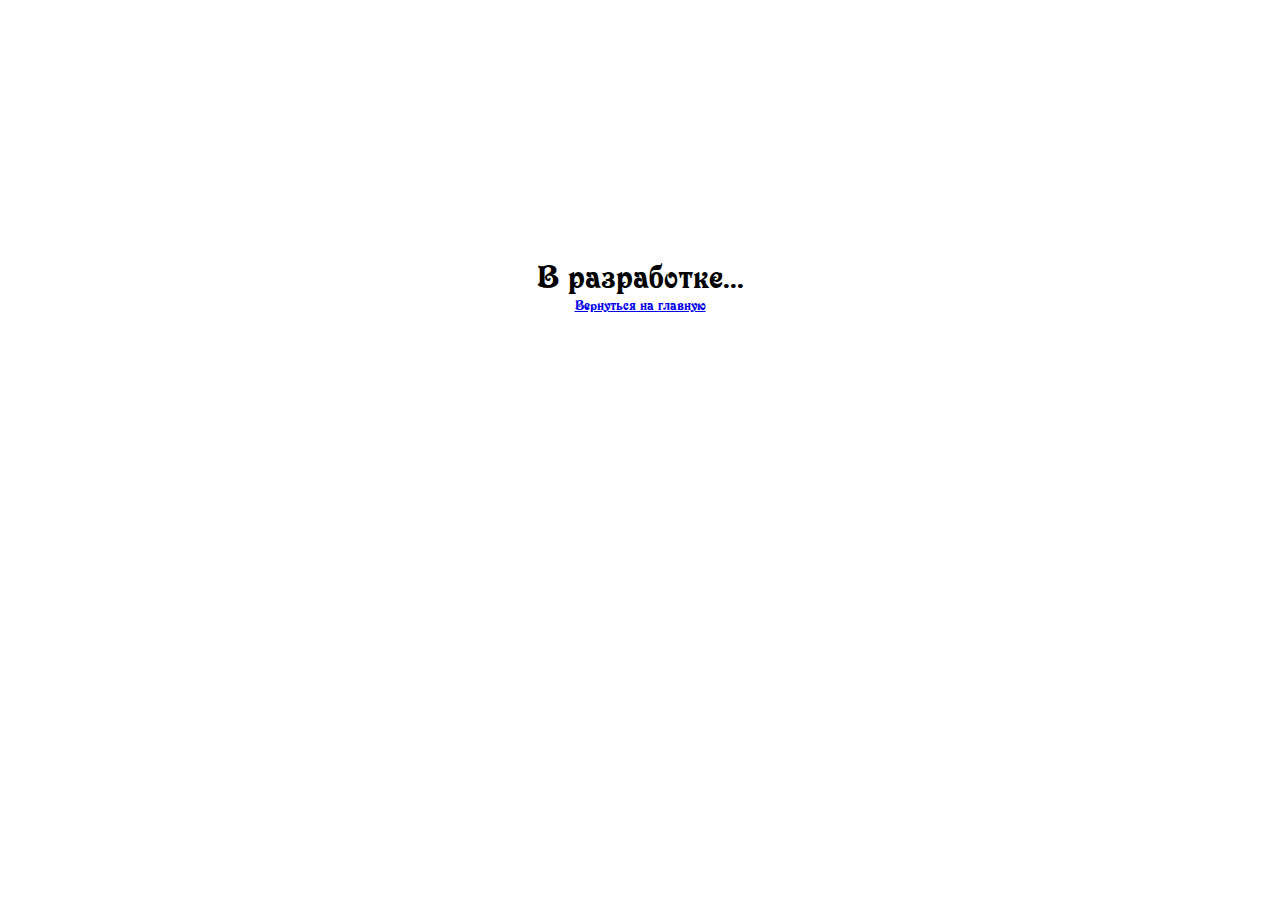
<file: html/comingSoon.html>
<!DOCTYPE html>
<html lang="ru">
<head>
	<meta charset="UTF-8">
	<meta name="viewport" content="width=device-width">
	<title>В разработке</title>
	<link rel="stylesheet" type="text/css" href="../css/style.css">
</head>
<body>
	<div class="coming-soon">
	<p>В разработке...</p>
	<a href="../index.html" title="Вернуться на главную страницу">Вернуться на главную</a>
	</div>

</body>
</html>
</file>
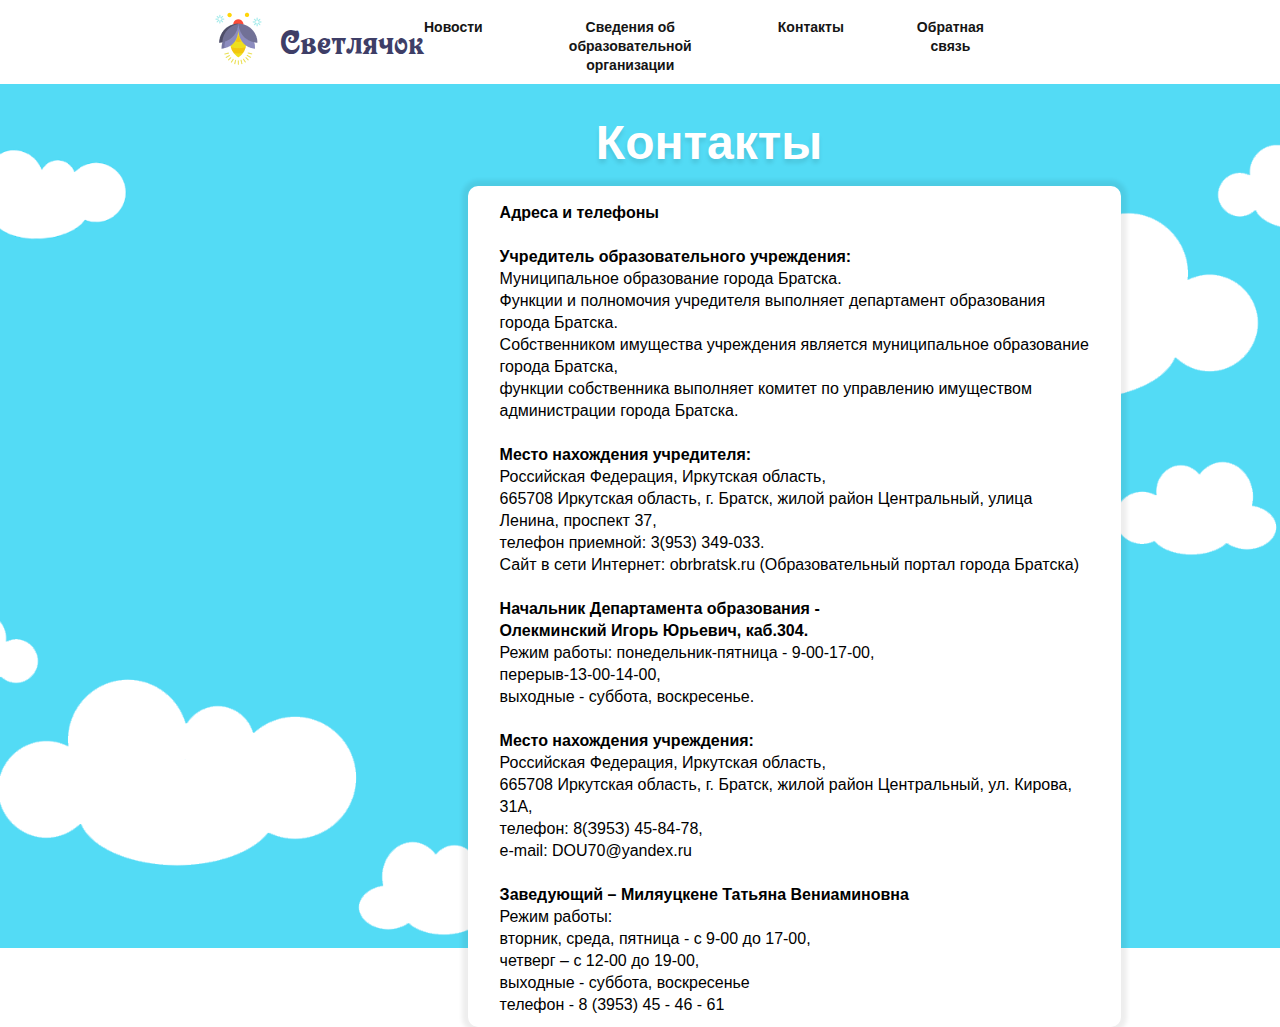
<file: html/contact.html>
<!DOCTYPE html>
<html lang="ru">
<head>
	<meta charset="UTF-8">
	<meta name="viewport" content="width=device-width">
	<link rel="stylesheet" href="../css/style.css">
	<link rel="stylesheet" href="../css/contact.css">
	<title>Контакты</title>
</head>
<body>
	<div class="content">
		<header>
			<div class="logo">
				<a href="../index.html" class="logo__link" title="Главная">
					<img class="logo__img" src="../img/header/firefly.png" alt="Светлячок">
					<p class="logo__text">Светлячок</p>
				</a>
			</div>

			<div class="nav">
				<a href="news.html">Новости</a>
				<a href="information.html">Сведения об образовательной организации</a>
				<a href="contact.html">Контакты</a>
				<a href="comingSoon.html">Обратная связь</a>
			</div>
		</header>
		<div class="main">
			<div class="main-content">
				<p class="main-content__contacts-head title">
					Контакты
				</p>
				<div class="main-content__contacts-box description">
					<span class="subtitle">Адреса и телефоны</span><br><br> 
					
					<span class="subtitle">Учредитель образовательного учреждения:</span><br>
					Муниципальное образование города Братска.<br> 
					Функции и полномочия учредителя выполняет департамент образования<br>
					города Братска.<br>
					Собственником имущества учреждения является муниципальное образование<br> города Братска,<br>
					функции собственника выполняет комитет по управлению имуществом<br> администрации города Братска.<br><br>

					<span class="subtitle">Место нахождения учредителя:</span><br> 
					Российская Федерация, Иркутская область,<br> 
					665708 Иркутская область, г. Братск, жилой район Центральный, улица<br> Ленина, проспект 37,<br>
					телефон приемной: 3(953) 349-033.<br> 
					Сайт в сети Интернет: obrbratsk.ru (Образовательный портал города Братска)<br><br>
					

					<span class="subtitle">Начальник Департамента образования - <br>
					Олекминский Игорь Юрьевич, каб.304.</span><br>
					Режим работы: понедельник-пятница - 9-00-17-00,<br>
					перерыв-13-00-14-00,<br>
					выходные - суббота, воскресенье.<br><br>
					<span class="subtitle">Место нахождения учреждения: </span><br>
					Российская Федерация, Иркутская область,<br>
					665708 Иркутская область, г. Братск, жилой район Центральный, ул. Кирова,<br>
					31А,<br>
					телефон: 8(З95З) 45-84-78,<br> 
					e-mail: DOU70@yandex.ru<br><br>


					<span class="subtitle">Заведующий – Миляуцкене Татьяна Вениаминовна</span><br>
					Режим работы:<br>
					вторник, среда, пятница - с 9-00 до 17-00,<br>
					четверг – с 12-00 до 19-00,<br> 
					выходные - суббота, воскресенье<br>
					телефон - 8 (3953) 45 - 46 - 61
				</div>
			</div>
		</div>
	</div>
</body>
</html>
</file>
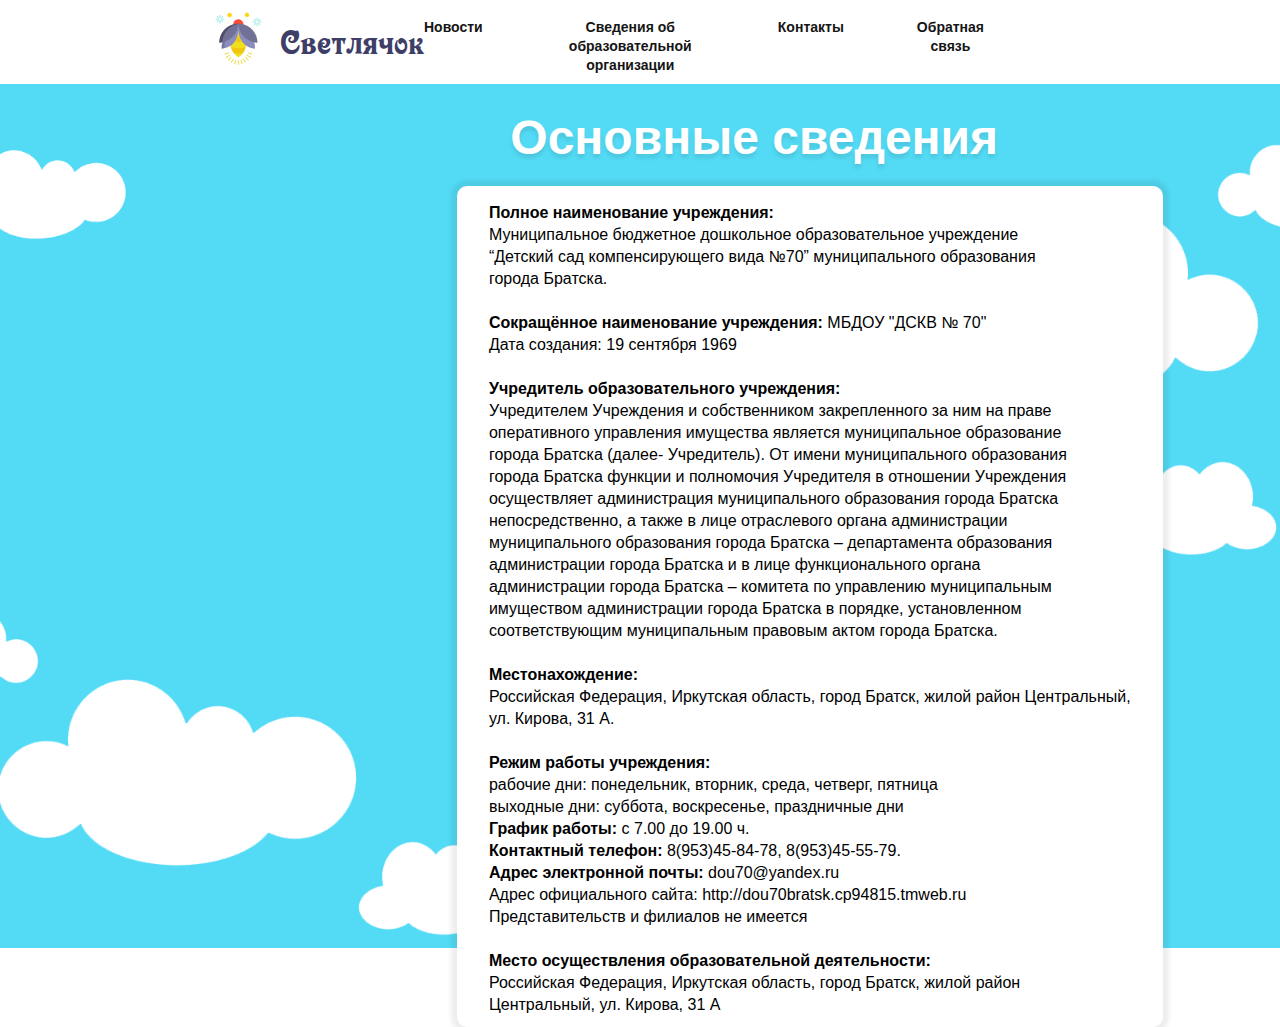
<file: html/information.html>
<!DOCTYPE html>
<html lang="ru">
<head>
	<meta charset="UTF-8">
	<meta name="viewport" content="width=device-width">
	<link rel="stylesheet" href="../css/style.css">
	<link rel="stylesheet" href="../css/contact.css">
	<link rel="stylesheet" href="../css/information.css">
	<title>Основные сведения</title>
</head>
<body>
	<div class="content">
		<header>
			<div class="logo">
				<a href="../index.html" class="logo__link" title="Главная">
					<img class="logo__img" src="../img/header/firefly.png" alt="Светлячок">
					<p class="logo__text">Светлячок</p>
				</a>
			</div>

			<div class="nav">
				<a href="news.html">Новости</a>
				<a href="information.html">Сведения об образовательной организации</a>
				<a href="contact.html">Контакты</a>
				<a href="comingSoon.html">Обратная связь</a>
			</div>
		</header>
		<div class="main">
			<div class="main-content">
				<p class="main-content__contacts title">
					Основные сведения
				</p>
				<div class="main-content__information description">
					<span class="subtitle">Полное наименование учреждения:</span><br>
					Муниципальное бюджетное дошкольное образовательное учреждение<br>
					“Детский сад компенсирующего вида №70” муниципального образования<br>
					города Братска. <br><br>

					<span class="subtitle">Сокращённое наименование учреждения:</span> МБДОУ "ДСКВ № 70"<br>
					Дата создания: 19 сентября 1969 <br><br>

					<span class="subtitle">Учредитель образовательного учреждения:</span><br>
					Учредителем Учреждения и собственником закрепленного за ним на праве<br>
					оперативного управления имущества является муниципальное образование<br>
					города Братска (далее- Учредитель). От имени муниципального образования<br>
					города Братска функции и полномочия Учредителя в отношении Учреждения<br>осуществляет администрация муниципального образования города Братска<br>
					непосредственно, а также в лице отраслевого органа администрации<br>
					муниципального образования города Братска – департамента образования<br>
					администрации города Братска и в лице функционального органа<br>
					администрации города Братска – комитета по управлению муниципальным<br>
					имуществом администрации города Братска в порядке, установленном<br>
					соответствующим муниципальным правовым актом города Братска. <br><br>

					<span class="subtitle">Местонахождение:</span><br>
					Российская Федерация, Иркутская область, город Братск, жилой район Центральный,<br> ул. Кирова, 31 А.<br><br>

					<span class="subtitle">Режим работы  учреждения:</span><br>
					рабочие дни: понедельник, вторник, среда, четверг, пятница<br> 
					выходные дни: суббота, воскресенье, праздничные дни<br>
					<span class="subtitle">График работы:</span> с 7.00 до 19.00 ч.<br>
					<span class="subtitle">Контактный телефон:</span> 8(953)45-84-78, 8(953)45-55-79.<br>
					<span class="subtitle">Адрес электронной почты:</span> dou70@yandex.ru<br>
					<span class="subtitile">Адрес официального сайта:</span> http://dou70bratsk.cp94815.tmweb.ru<br>
					Представительств и филиалов не имеется<br><br>

					<span class="subtitle">Место осуществления образовательной деятельности:</span><br>
					Российская Федерация,  Иркутская область, город Братск, жилой район<br>
					Центральный, ул. Кирова, 31 А
				</div>
			</div>
		</div>
	</div>
</body>
</html>
</file>
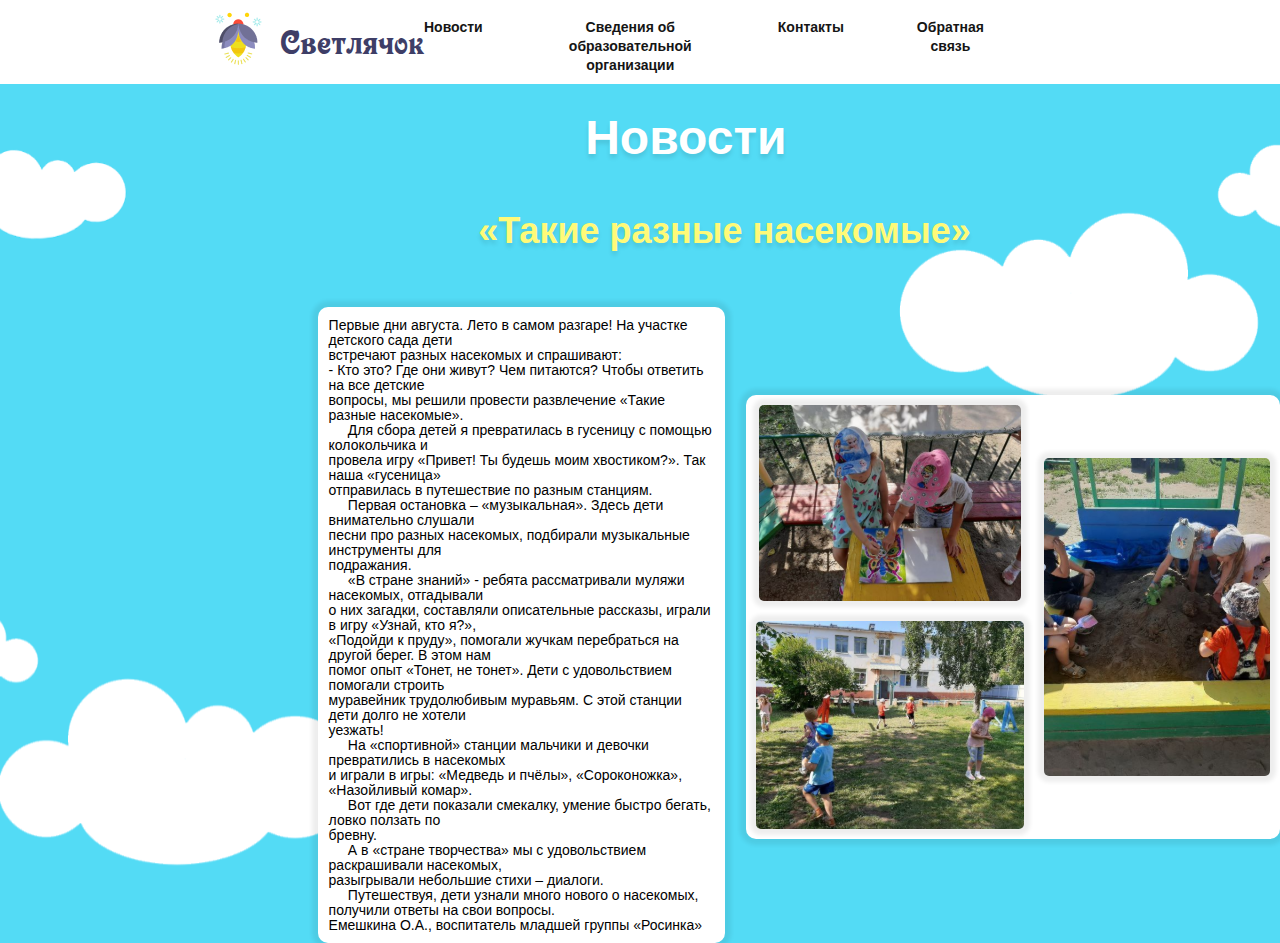
<file: html/news.html>
<!DOCTYPE html>
<html lang="ru">
<head>
	<meta charset="UTF-8">
	<meta name="viewport" content="width=device-width">
	<link rel="stylesheet" href="../css/style.css">
	<link rel="stylesheet" href="../css/contact.css">
	<link rel="stylesheet" href="../css/information.css">
	<link rel="stylesheet" href="../css/news.css">
	<title>Новости</title>
</head>
<body>
	<div class="content">
		<header>
			<div class="logo">
				<a href="../index.html" class="logo__link" title="Главная">
					<img class="logo__img" src="../img/header/firefly.png" alt="Светлячок">
					<p class="logo__text">Светлячок</p>
				</a>
			</div>

			<div class="nav">
				<a href="news.html">Новости</a>
				<a href="information.html">Сведения об образовательной организации</a>
				<a href="contact.html">Контакты</a>
				<a href="comingSoon.html">Обратная связь</a>
			</div>
		</header>
		<div class="main">
			<div class="main-content">
				<p class="main-content__news title">
					Новости
				</p>
				<p class="main-content__anothertitle">«Такие разные насекомые»</p>
				<div class="boxes">
					<div class="boxes__box-text description">
						Первые дни августа. Лето в самом разгаре! На участке детского сада дети<br>
						встречают разных насекомых и спрашивают:<br>
						- Кто это? Где они живут? Чем питаются? Чтобы ответить на все детские<br>
						вопросы, мы решили провести развлечение «Такие разные насекомые».
						<p class="textindent">
							Для сбора детей я превратилась в гусеницу с помощью колокольчика и<br>
							провела игру «Привет! Ты будешь моим хвостиком?». Так наша «гусеница»<br>
							отправилась в путешествие по разным станциям.<br>
						</p>
						<p class="textindent">
							Первая остановка – «музыкальная». Здесь дети внимательно слушали<br>
							песни про разных насекомых, подбирали музыкальные инструменты для<br>
							подражания.<br>
						</p>
						<p class="textindent">
							«В стране знаний» - ребята рассматривали муляжи насекомых, отгадывали<br>
							о них загадки, составляли описательные рассказы, играли в игру «Узнай, кто я?»,<br>
							«Подойди к пруду», помогали жучкам перебраться на другой берег. В этом нам<br>
							помог опыт «Тонет, не тонет». Дети с удовольствием помогали строить<br>
							муравейник трудолюбивым муравьям. С этой станции дети долго не хотели<br>
							уезжать!<br>
						</p>
						<p class="textindent">
							На «спортивной» станции мальчики и девочки превратились в насекомых<br>
							и играли в игры: «Медведь и пчёлы», «Сороконожка», «Назойливый комар».<br>
						</p>
						<p class="textindent">
							Вот где дети показали смекалку, умение быстро бегать, ловко ползать по <br>бревну.<br>
						</p>
						<p class="textindent">
							А в «стране творчества» мы с удовольствием раскрашивали насекомых,<br>
							разыгрывали небольшие стихи – диалоги.<br>
						</p>
						<p class="textindent">Путешествуя, дети узнали много нового о насекомых, получили ответы на свои вопросы.<br>
						</p>
						Емешкина О.А., воспитатель младшей группы «Росинка»
					</div>
					<!-- <img src="../img/main/news/Group 1.svg" alt=""> -->
					<div class="boxes__box-images">
						<div class="image"><img src="../img/main/news/image1.svg" alt=""></div>
						<div class="image"><img src="../img/main/news/image3.svg" alt=""></div>
						<div class="image"><img src="../img/main/news/image2.svg" alt=""></div>
					</div>
				</div>
			</div>	
		</div>
	</div>
</body>
</html>
</file>
<file: css/style.css>
@font-face  {
	font-family: Victorina;
	src: url('../fonts/Victorina.ttf');
}

body {
	font-family: Open Sans, sans-serif;
	margin: 0px;
	padding: 0px;
}

.content {
	position: absolute;
	height: 100%;
	width: 100%;
	display: flex;
	flex-direction: column;
}

header {
	display: flex;
	justify-content: space-between;
	align-items: center;
	background-color: #FFFFFF;
}

.logo__link {
	display: flex;
	margin: 5px 0px 5px 211px;
	text-decoration: none;
	width: fit-content;
}

.logo__img {
	width: 55px;
	height: 55px;
}

.logo__text {
	font-family: Victorina;
	font-size: 36px;
	font-weight: 400;
	line-height: 40px;
	letter-spacing: 0em;
	text-align: left;
	color: #3E3E67;
	margin: 12px 0px 10px 14px;
}

.nav {
	display: flex;
	margin: 17.5px 223px 9px 0px;
}

.nav a{
	font-size: 14px;
	font-weight: 600;
	line-height: 19px;
	letter-spacing: 0em;
	text-align: center;
	margin-right: 73px;
	text-decoration: none;

	color: #151515;
}

.nav a:hover  {
	color: #EC6B72;
}


.main {
	margin: 0px 0px 0px 0px;
	flex: 1;

	background-image: url('../img/main/background.svg');
	background-repeat: no-repeat;
	background-size: 100% auto;
}

.main-content {
	margin-left: 211px;
	display: flex;
	flex-direction: column;
	align-self: stretch;
}

.visually-impaire {}
.visually-impaire__link {
	display: flex;
	justify-content: flex-start;
	align-items: center;
	text-decoration: none;
	width: fit-content;
}

.visually-impaire__link:hover {
	text-decoration: underline 2px;
}

.visually-impaire__link p  {
	margin-left: 6px;

	font-size: 14px;
	font-weight: 600;
	line-height: 19px;
	letter-spacing: 0em;
	text-align: left;
	color: #3E3E67;
}


.main-content__title {
	margin: 107px 0px 0px 0px;
	color: #3E3E67;

	font-size: 28px;
	font-weight: 800;
	line-height: 38px;
	letter-spacing: 0em;
	text-align: left;


}
.main-content__quote {
	margin: 39px 0px 39px 6px;
	
	font-size: 18px;
	line-height: 25px;
	letter-spacing: 0em;
	text-align: left;
}

.main-content a button {
	width: 278px;
	height: 46px;

	margin: 0px 0px 0px 0px;

	box-shadow: 1px 4px 16px 0px #EC6B72;
	border-radius: 15px;
	background-color: #EC6B72;
	border: none;

}

.button__text {
	
	margin: 4px 67px 4px 67px;

	font-size: 28px;
	font-weight: 700;
	line-height: 38px;
	letter-spacing: 0em;
	text-align: left;
	color: #FFFFFF;
}
.mailto {
	margin: 0px;
	width: fit-content;
}


.mailto:hover {
	box-shadow: 2px 8px 16px 0px #FFFFFF;
	border-radius: 14px;
}

.coming-soon {
	display: flex;
	flex-direction: column;
	align-items: center;

	font-family: Victorina;
	font-size: 36px;
	margin-top: 20%;
}
.coming-soon p  {
	margin: 0px 0px 0px 0px;
}
.coming-soon a {
	font-size: 15px;
}


.cookie {

	display: flex;
	align-items: center;
	justify-content: space-around;

	position: fixed;
	top: 93%;
	left: 20%;

	background-color: #3E3E67;
	padding: 3px 29px 3px 29px;

	border-radius: 5px;

}

.cookie__text {
	color: #FFFFFF;
	font-size: 16px;
	font-weight: 550;
	line-height: 22px;
	letter-spacing: 0em;
	text-align: left;
}

.cookie__button {
	width: 138px;
	height: 25px;
	margin-left: 123px;
	border-radius: 5px;
	background-color: #EC6B72;
	border: none;
	color: #FFFFFF;


	font-size: 14px;
	font-weight: 600;
	line-height: 19px;
	letter-spacing: 0em;
	text-align: center;
}

.cookie__button:hover {
	box-shadow: 1px 1px 5px 0px #FFFFFF;
	border-radius: 5px;
}
</file>
<file: css/contact.css>
.main {
	margin: 0px 0px 0px 0px;
	flex: 1;

	background-image: url('../img/main/clouds.svg');
	background-repeat: no-repeat;
	background-size: 100% auto;
}

.title {
	font-size: 48px;
	font-weight: 800;
	line-height: 65px;
	letter-spacing: 0em;
	text-align: left;
	color: #FFFFFF;
	margin: 2% 0px 0px 35%;
	text-shadow: 0px 4px 4px rgba(0, 0, 0, 0.1);
}

.main-content__contacts-head {
	margin: 1% 0px 0px 33%;
	padding: 1.5% 3% 1% 3%;
}

.main-content__contacts-box {
	margin: 0px 0px 0px 24%;
	padding: 1.5% 3% 1% 3%;
}

.description {

	width: fit-content;
	background-color: #FFFFFF;
	box-shadow: 0px 0px 4px 6px rgba(0, 0, 0, 0.07);
	border-radius: 10px;


	font-size: 16px;
	font-weight: 400;
	line-height: 22px;
	letter-spacing: 0em;
}
.subtitle {
	font-size: 16px;
	font-weight: 600;
	line-height: 22px;
	letter-spacing: 0em;
}
</file>
<file: css/information.css>
.main-content__contacts {
	margin: 2% 0px 0px 28%;
}

.main-content__information {
	margin: 1.5% 0px 0px 23%;
	padding: 1.5% 3% 1% 3%;
}
</file>
<file: css/news.css>
.main-content__anothertitle {
	color: #FFFA78;
	font-size: 36px;
	font-weight: 800;
	line-height: 49px;
	letter-spacing: 0em;
	text-align: left;
	text-shadow: 0px 4px 4px rgba(0, 0, 0, 0.1);
	margin-left: 25%;
}

.boxes {
	display: flex;
	align-items: center;
}

.boxes__box-text {
	margin: 1.5% 0px 0px 10%;
	padding: 1% 1% 1% 1%;
	width: fit-content;
	height: 100%;
	line-height: 15px;

	font-size: 14px;
	font-weight: 400;
	letter-spacing: 0em;
	text-align: left;
}
.textindent {
	text-indent: 5%;
	margin: 0px 0px 0px 0px;
}

.boxes__box-images {
	display: grid;
	margin: 0px 0px 0px 2%;
	box-shadow: 0px 0px 4px 6px rgba(0, 0, 0, 0.07);
	border-radius: 10px;
	background-color: #fff;
	grid-gap: 0px;
	grid-template: "a sidebar" "b sidebar";
}

.boxes__box-images > :nth-child(3) {
	grid-area: sidebar;
}

.boxes__box-images .image {
	display: grid;
	place-items: center;
	padding: 10px;
}


.image img {
	border-radius: 5px;
	box-shadow: 0px 0px 4px 6px rgba(0, 0, 0, 0.07);
}
</file>
